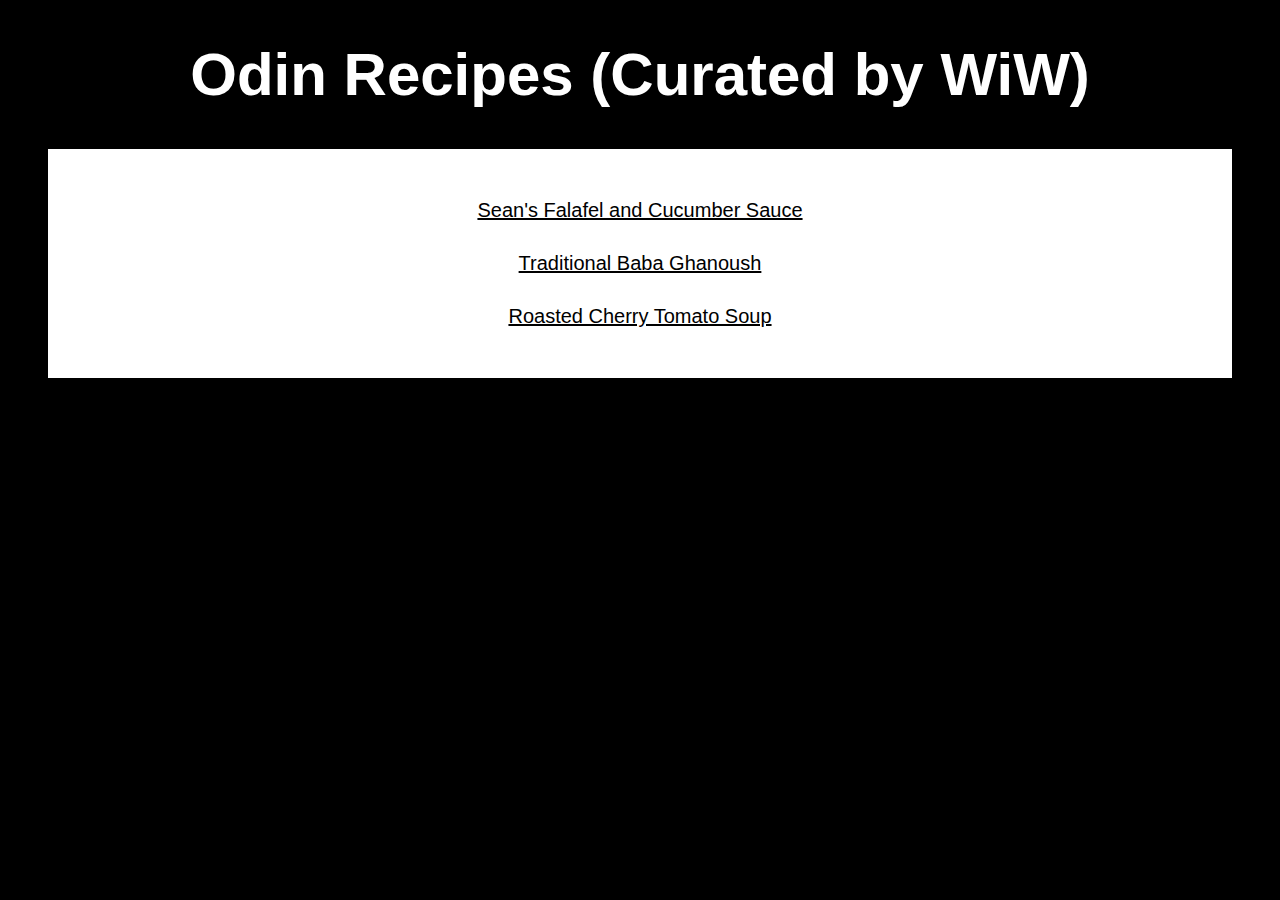
<file: index.html>
<!DOCTYPE html>
<html lang="en">
<head>
    <meta charset="UTF-8">
    <meta name="viewport" content="width=device-width, initial-scale=1.0">
    <link rel="stylesheet" href="style.css">
    <title>Recipes Curated by WiW</title>
</head>
<body>

    <h1> Odin Recipes (Curated by WiW)</h1>
    <ul class="main-list">
        <li><a href="recipes/falafel.html">Sean's Falafel and Cucumber Sauce</a></li>
        <li><a href="recipes/babaghanoush.html">Traditional Baba Ghanoush</a></li>
        <li><a href="recipes/tomatosoup.html">Roasted Cherry Tomato Soup</a></li>
    </ul>

</body>
</html>
</file>
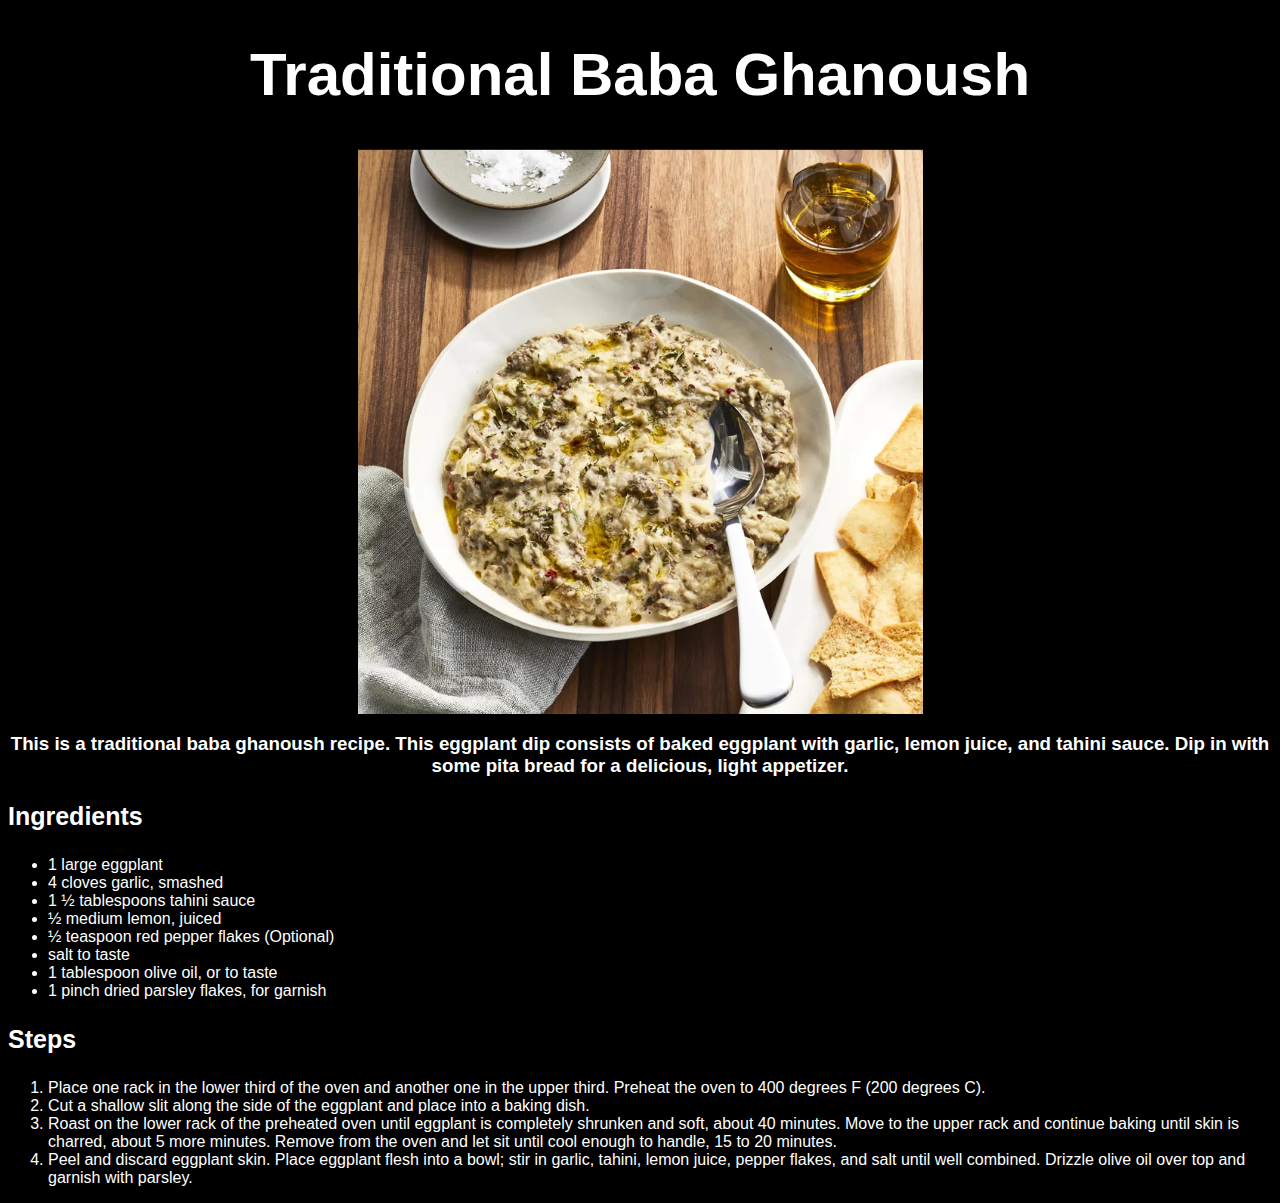
<file: recipes/babaghanoush.html>
<!DOCTYPE html>
<html lang="en">
<head>
    <meta charset="UTF-8">
    <meta name="viewport" content="width=device-width, initial-scale=1.0">
    <link rel="stylesheet" href="../style.css">
    <title>Baba Ghanoush</title>
</head>
<body>

    <h1>Traditional Baba Ghanoush</h1>

    <img src="../images/babaghanoush.png" width="565" height="565" alt="Traditional Baba Ghanoush">
    <h3 class="description">This is a traditional baba ghanoush recipe. This eggplant dip consists of baked eggplant with garlic, lemon juice, and tahini sauce. Dip in with some pita bread for a delicious, light appetizer.</h3>
    <h3 class="ingredients">Ingredients</h3>
    <ul>
        <li>1 large eggplant</li>
        <li>4 cloves garlic, smashed</li>
        <li>1 ½ tablespoons tahini sauce</li>
        <li>½ medium lemon, juiced</li>
        <li>½ teaspoon red pepper flakes (Optional)</li>
        <li>salt to taste</li>
        <li>1 tablespoon olive oil, or to taste</li>
        <li>1 pinch dried parsley flakes, for garnish</li>
    </ul>
    <h3 class="steps">Steps</h3>
    <ol>
        <li>Place one rack in the lower third of the oven and another one in the upper third. Preheat the oven to 400 degrees F (200 degrees C).</li>
        <li>Cut a shallow slit along the side of the eggplant and place into a baking dish.</li>
        <li>Roast on the lower rack of the preheated oven until eggplant is completely shrunken and soft, about 40 minutes. Move to the upper rack and continue baking until skin is charred, about 5 more minutes. Remove from the oven and let sit until cool enough to handle, 15 to 20 minutes.</li>
        <li>Peel and discard eggplant skin. Place eggplant flesh into a bowl; stir in garlic, tahini, lemon juice, pepper flakes, and salt until well combined. Drizzle olive oil over top and garnish with parsley.</li>
    </ol>
</body>
</html>
</file>
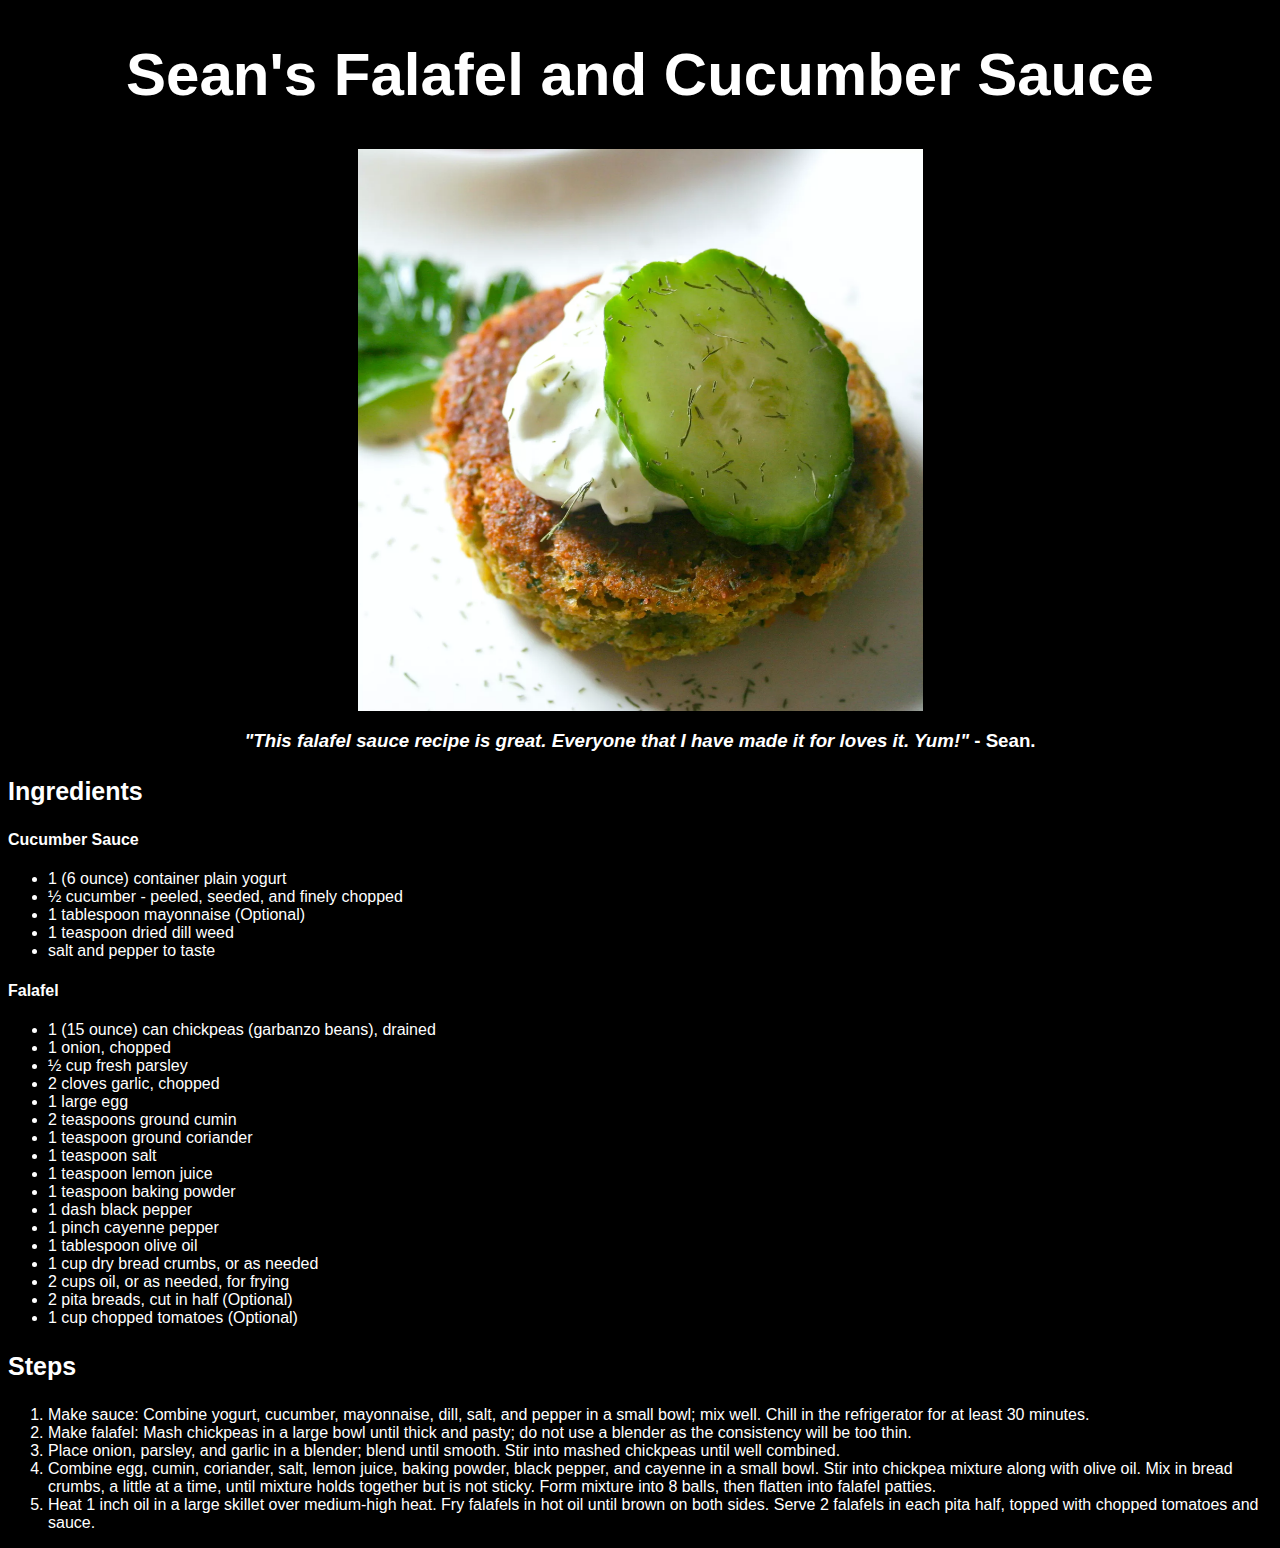
<file: recipes/falafel.html>
<!DOCTYPE html>
<html lang="en">
<head>
    <meta charset="UTF-8">
    <meta name="viewport" content="width=device-width, initial-scale=1.0">
    <link rel="stylesheet" href="../style.css">
    <title>Falafel</title>
</head>
<body>

    <h1>Sean's Falafel and Cucumber Sauce</h1>

    <img src="../images/seansfalafel.png" width="565" height="562" alt="Seans Falafel Picture">
    <h3 class="description"><em>"This falafel sauce recipe is great. Everyone that I have made it for loves it. Yum!"</em> - Sean.</h3>
    <h3 class="ingredients">Ingredients</h3>
    <h4>Cucumber Sauce</h4>
    <ul>
        <li>1 (6 ounce) container plain yogurt</li>
        <li>½ cucumber - peeled, seeded, and finely chopped</li>
        <li>1 tablespoon mayonnaise (Optional)</li>
        <li>1 teaspoon dried dill weed</li>
        <li>salt and pepper to taste</li>
    </ul>
    <h4>Falafel</h4>
    <ul>
        <li>1 (15 ounce) can chickpeas (garbanzo beans), drained</li>
        <li>1 onion, chopped</li>
        <li>½ cup fresh parsley</li>
        <li>2 cloves garlic, chopped</li>
        <li>1 large egg</li>
        <li>2 teaspoons ground cumin</li>
        <li>1 teaspoon ground coriander</li>
        <li>1 teaspoon salt</li>
        <li>1 teaspoon lemon juice</li>
        <li>1 teaspoon baking powder</li>
        <li>1 dash black pepper</li>
        <li>1 pinch cayenne pepper</li>
        <li>1 tablespoon olive oil</li>
        <li>1 cup dry bread crumbs, or as needed</li>
        <li>2 cups oil, or as needed, for frying</li>
        <li>2 pita breads, cut in half (Optional)</li>
        <li>1 cup chopped tomatoes (Optional)</li>
    </ul>
    <h3 class="steps">Steps</h3>
    <ol>
        <li>Make sauce: Combine yogurt, cucumber, mayonnaise, dill, salt, and pepper in a small bowl; mix well. Chill in the refrigerator for at least 30 minutes.</li>
        <li>Make falafel: Mash chickpeas in a large bowl until thick and pasty; do not use a blender as the consistency will be too thin.</li>
        <li>Place onion, parsley, and garlic in a blender; blend until smooth. Stir into mashed chickpeas until well combined.</li>
        <li>Combine egg, cumin, coriander, salt, lemon juice, baking powder, black pepper, and cayenne in a small bowl. Stir into chickpea mixture along with olive oil. Mix in bread crumbs, a little at a time, until mixture holds together but is not sticky. Form mixture into 8 balls, then flatten into falafel patties.</li>
        <li>Heat 1 inch oil in a large skillet over medium-high heat. Fry falafels in hot oil until brown on both sides. Serve 2 falafels in each pita half, topped with chopped tomatoes and sauce.</li>
    </ol>
</body>
</html>
</file>
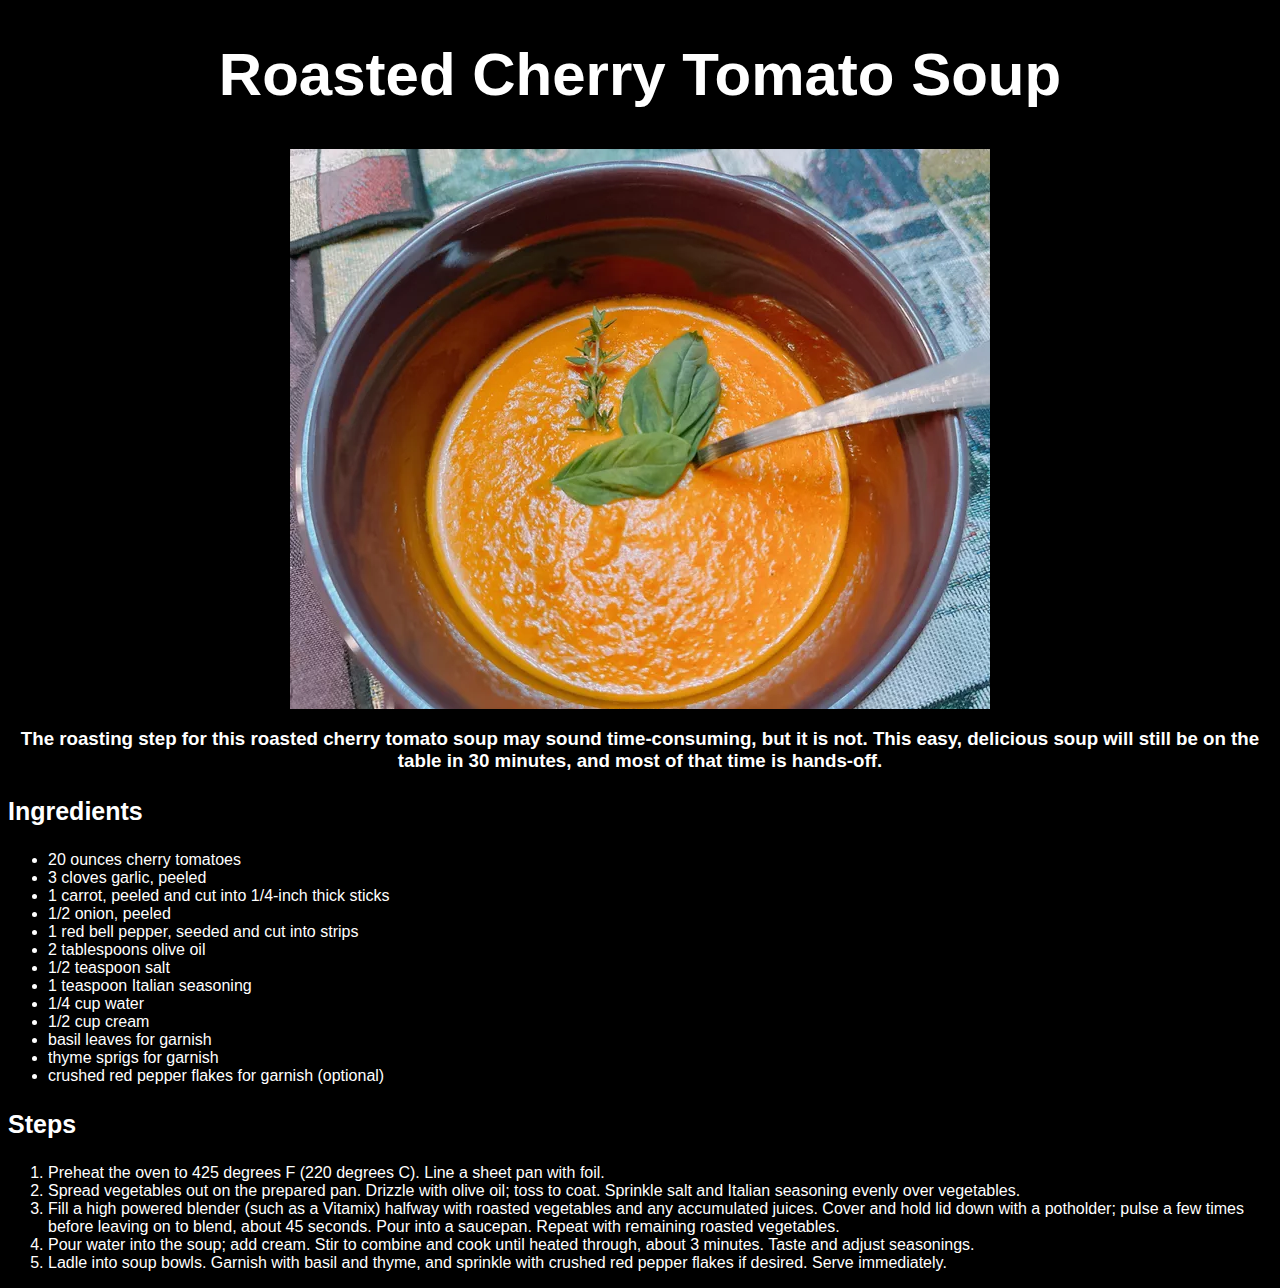
<file: recipes/tomatosoup.html>
<!DOCTYPE html>
<html lang="en">
<head>
    <meta charset="UTF-8">
    <meta name="viewport" content="width=device-width, initial-scale=1.0">
    <link rel="stylesheet" href="../style.css">
    <title>Tomato Soup</title>
</head>
<body>

    <h1>Roasted Cherry Tomato Soup</h1>

    <img src="../images/tomatosoup.png" width="700" height="560" alt="Traditional Baba Ghanoush">
    <h3 class="description">The roasting step for this roasted cherry tomato soup may sound time-consuming, but it is not. This easy, delicious soup will still be on the table in 30 minutes, and most of that time is hands-off.</h3>
    <h3 class="ingredients">Ingredients</h3>
    <ul>
        <li>20 ounces cherry tomatoes</li>
        <li>3 cloves garlic, peeled</li>
        <li>1 carrot, peeled and cut into 1/4-inch thick sticks</li>
        <li>1/2 onion, peeled</li>
        <li>1 red bell pepper, seeded and cut into strips</li>
        <li>2 tablespoons olive oil</li>
        <li>1/2 teaspoon salt</li>
        <li>1 teaspoon Italian seasoning</li>
        <li>1/4 cup water</li>
        <li>1/2 cup cream</li>
        <li>basil leaves for garnish</li>
        <li>thyme sprigs for garnish</li>
        <li>crushed red pepper flakes for garnish (optional)</li>
    </ul>
    <h3 class="steps">Steps</h3>
    <ol>
        <li>Preheat the oven to 425 degrees F (220 degrees C). Line a sheet pan with foil.</li>
        <li>Spread vegetables out on the prepared pan. Drizzle with olive oil; toss to coat. Sprinkle salt and Italian seasoning evenly over vegetables.</li>
        <li>Fill a high powered blender (such as a Vitamix) halfway with roasted vegetables and any accumulated juices. Cover and hold lid down with a potholder; pulse a few times before leaving on to blend, about 45 seconds. Pour into a saucepan. Repeat with remaining roasted vegetables.</li>
        <li>Pour water into the soup; add cream. Stir to combine and cook until heated through, about 3 minutes. Taste and adjust seasonings.</li>
        <li>Ladle into soup bowls. Garnish with basil and thyme, and sprinkle with crushed red pepper flakes if desired. Serve immediately.</li>
    </ol>
</body>
</html>
</file>
<file: style.css>
* {

    font-family: Helvetica, Arial, sans-serif;
    color: white;
    background-color: black;

}

h1 {
    font-size: 60px;
    text-align: center;
    border: 1px white;

}

ul.main-list {

    padding: 20px;
    background-color: white;
    margin: 0px 40px;
    font-size: 20px;

}

.main-list li {

    background-color: white;
    color: black;
    margin: 30px;
    list-style: none;
    text-align: center;

}

.main-list li a{

    background-color: white;
    color: black;


}

.main-list li a:hover{

    background-color: black;
    color: white;


}


img {

    margin: auto;
    display: block;

}

.description {

    text-align: center;

}

.ingredients,
.steps {

    font-size: 25px;

}
</file>
